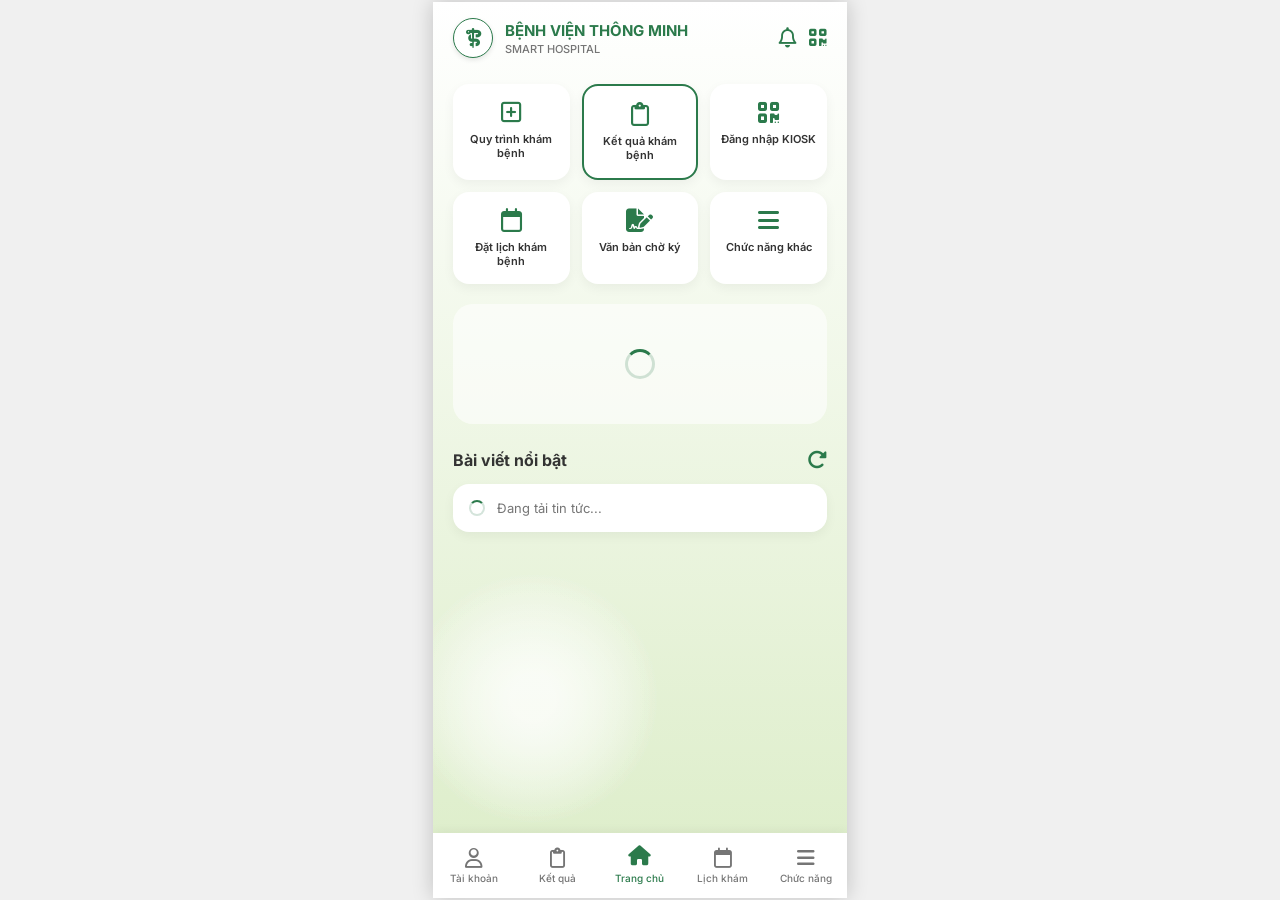
<file: codebase/index.html>
<!DOCTYPE html>
<html lang="vi">
<head>
    <meta charset="UTF-8">
    <meta name="viewport" content="width=device-width, initial-scale=1.0, maximum-scale=1.0, user-scalable=no">
    <title>Bệnh viện Thông minh</title>
    <!-- Google Fonts -->
    <link href="https://fonts.googleapis.com/css2?family=Inter:wght@400;500;600;700&display=swap" rel="stylesheet">
    <!-- Font Awesome -->
    <link rel="stylesheet" href="https://cdnjs.cloudflare.com/ajax/libs/font-awesome/6.4.0/css/all.min.css">
    <!-- Custom CSS -->
    <link rel="stylesheet" href="css/styles.css">
</head>
<body>
    <div class="app-container">
        <!-- Main Content Area -->
        <main id="main-content">

            <!-- ===================== SCREEN: HOME ===================== -->
            <section id="screen-home" class="screen active">
                <header class="app-header">
                    <div class="header-left">
                        <div class="logo">
                            <i class="fa-solid fa-staff-snake"></i>
                        </div>
                        <div class="header-titles">
                            <h1>BỆNH VIỆN THÔNG MINH</h1>
                            <h2>SMART HOSPITAL</h2>
                        </div>
                    </div>
                    <div class="header-right">
                        <button class="icon-btn"><i class="fa-regular fa-bell"></i></button>
                        <button class="icon-btn"><i class="fa-solid fa-qrcode"></i></button>
                    </div>
                </header>

                <div class="content-body">
                    <div class="home-grid">
                        <div class="grid-item">
                            <i class="fa-regular fa-square-plus"></i>
                            <span>Quy trình khám bệnh</span>
                        </div>
                        <div class="grid-item active-item" onclick="app.switchTab('screen-results')">
                            <i class="fa-regular fa-clipboard"></i>
                            <span>Kết quả khám bệnh</span>
                        </div>
                        <div class="grid-item">
                            <i class="fa-solid fa-qrcode"></i>
                            <span>Đăng nhập KIOSK</span>
                        </div>
                        <div class="grid-item" onclick="app.switchTab('screen-appointments')">
                            <i class="fa-regular fa-calendar"></i>
                            <span>Đặt lịch khám bệnh</span>
                        </div>
                        <div class="grid-item">
                            <i class="fa-solid fa-file-signature"></i>
                            <span>Văn bản chờ ký</span>
                        </div>
                        <div class="grid-item">
                            <i class="fa-solid fa-bars"></i>
                            <span>Chức năng khác</span>
                        </div>
                    </div>

                    <div class="loading-banner">
                        <div class="spinner"></div>
                    </div>

                    <div class="section-title">
                        <h3>Bài viết nổi bật</h3>
                        <button class="icon-btn refresh-btn"><i class="fa-solid fa-rotate-right"></i></button>
                    </div>

                    <div class="news-card">
                        <div class="spinner small-spinner"></div>
                        <span>Đang tải tin tức...</span>
                    </div>
                </div>
            </section>

            <!-- ===================== SCREEN: APPOINTMENTS ===================== -->
            <section id="screen-appointments" class="screen">
                <header class="app-header">
                    <div class="header-left">
                        <div class="logo">
                            <i class="fa-solid fa-staff-snake"></i>
                        </div>
                        <div class="header-titles">
                            <h1>BỆNH VIỆN THÔNG MINH</h1>
                            <h2>LỊCH HẸN ĐÃ ĐĂNG KÝ</h2>
                        </div>
                    </div>
                    <div class="header-right">
                        <button class="icon-btn"><i class="fa-regular fa-bell"></i></button>
                        <button class="icon-btn"><i class="fa-solid fa-qrcode"></i></button>
                    </div>
                </header>

                <div class="content-body center-empty">
                    <div class="empty-state">
                        <i class="fa-regular fa-calendar"></i>
                        <h3>Chưa có lịch hẹn nào</h3>
                        <p>Bạn chưa đăng ký lịch hẹn khám nào</p>
                    </div>
                </div>
            </section>

            <!-- ===================== SCREEN: RESULTS ===================== -->
            <section id="screen-results" class="screen">
                <header class="app-header">
                    <div class="header-left">
                        <div class="logo">
                            <i class="fa-solid fa-staff-snake"></i>
                        </div>
                        <div class="header-titles">
                            <h1>BỆNH VIỆN THÔNG MINH</h1>
                            <h2>KẾT QUẢ KHÁM BỆNH</h2>
                        </div>
                    </div>
                    <div class="header-right">
                        <button class="icon-btn"><i class="fa-regular fa-bell"></i></button>
                        <button class="icon-btn"><i class="fa-solid fa-qrcode"></i></button>
                    </div>
                </header>

                <div class="content-body">
                    <div class="dropdown-container">
                        <label>Chọn thành viên</label>
                        <select class="member-select">
                            <option>Nguyễn Quang Minh</option>
                        </select>
                    </div>

                    <div class="results-list">
                        <!-- Card 1 -->
                        <div class="result-card">
                            <div class="card-top">
                                <div class="index-circle">1</div>
                                <div class="record-info">
                                    <div class="record-id">000005409422</div>
                                    <div class="patient-name">NGUYỄN QUANG MINH</div>
                                    <div class="date-range">12/11/2025 &rarr; 08/12/2025</div>
                                </div>
                                <div class="badges">
                                    <span class="badge badge-green">HOÀN THÀNH</span>
                                    <span class="badge badge-blue"><i class="fa-solid fa-qrcode"></i> Barcode</span>
                                    <span class="badge badge-yellow"><i class="fa-solid fa-lock"></i> Chia sẻ</span>
                                </div>
                            </div>
                            <div class="card-details">
                                <div class="detail-row">
                                    <i class="fa-regular fa-calendar"></i>
                                    <span>Ngày sinh: <strong>11/09/2000</strong></span>
                                    <span class="spacer"></span>
                                    <span>Giới tính: <strong>Nam</strong></span>
                                </div>
                                <div class="detail-row">
                                    <i class="fa-solid fa-notes-medical"></i>
                                    <span>Diện điều trị: <strong>Khám</strong></span>
                                </div>
                                <div class="detail-row">
                                    <i class="fa-regular fa-clipboard"></i>
                                    <span>Chẩn đoán: <strong>-</strong></span>
                                </div>
                            </div>
                            <div class="card-actions">
                                <button class="action-btn"><i class="fa-regular fa-eye"></i> Xem kết quả</button>
                                <button class="action-btn"><i class="fa-regular fa-star"></i> Đánh giá</button>
                                <button class="action-btn"><i class="fa-solid fa-headset"></i> Hỗ trợ</button>
                            </div>
                        </div>

                        <!-- Card 2 -->
                        <div class="result-card">
                            <div class="card-top">
                                <div class="index-circle">2</div>
                                <div class="record-info">
                                    <div class="record-id">000004843477</div>
                                    <div class="patient-name">NGUYỄN QUANG MINH</div>
                                    <div class="date-range">31/07/2025 &rarr; 01/08/2025</div>
                                </div>
                                <div class="badges">
                                    <span class="badge badge-green">HOÀN THÀNH</span>
                                    <span class="badge badge-blue"><i class="fa-solid fa-qrcode"></i> Barcode</span>
                                    <span class="badge badge-yellow"><i class="fa-solid fa-lock"></i> Chia sẻ</span>
                                </div>
                            </div>
                            <div class="card-details">
                                <div class="detail-row">
                                    <i class="fa-regular fa-calendar"></i>
                                    <span>Ngày sinh: <strong>11/09/2000</strong></span>
                                    <span class="spacer"></span>
                                    <span>Giới tính: <strong>Nam</strong></span>
                                </div>
                                <div class="detail-row">
                                    <i class="fa-solid fa-notes-medical"></i>
                                    <span>Diện điều trị: <strong>Khám</strong></span>
                                </div>
                                <div class="detail-row">
                                    <i class="fa-regular fa-clipboard"></i>
                                    <span>Chẩn đoán: <strong>Z00.0 - Khám sức khỏe tổng quát</strong></span>
                                </div>
                            </div>
                            <div class="card-actions">
                                <button class="action-btn"><i class="fa-regular fa-eye"></i> Xem kết quả</button>
                                <button class="action-btn"><i class="fa-regular fa-star"></i> Đánh giá</button>
                                <button class="action-btn"><i class="fa-solid fa-headset"></i> Hỗ trợ</button>
                            </div>
                        </div>
                        
                    </div>
                </div>
            </section>

            <!-- ===================== SCREEN: LOGIN ===================== -->
            <section id="screen-login" class="screen login-bg">
                <div class="login-container">
                    <div class="login-header">
                        <div class="login-logo">
                            <i class="fa-solid fa-staff-snake"></i>
                        </div>
                        <h1>BỆNH VIỆN BẠCH MAI</h1>
                        <h2>BACH MAI HOSPITAL</h2>
                        <p>Xin chào, vui lòng đăng nhập để sử dụng hệ thống</p>
                    </div>

                    <div class="login-form-card">
                        <div class="input-group">
                            <i class="fa-solid fa-user input-icon"></i>
                            <input type="text" placeholder="Tài khoản/CCCD">
                        </div>
                        
                        <div class="input-group">
                            <i class="fa-solid fa-lock input-icon"></i>
                            <input type="password" placeholder="Mật khẩu" value="password123">
                            <label class="floating-label">Mật khẩu</label>
                            <i class="fa-regular fa-eye-slash toggle-pw"></i>
                        </div>

                        <button class="btn btn-primary" onclick="app.switchTab('screen-home'); document.querySelectorAll('.nav-item').forEach(n => n.classList.remove('active')); document.querySelector('[data-target=\'screen-home\']').classList.add('active');">
                            Đăng nhập
                        </button>
                        
                        <button class="btn btn-danger">
                            Đăng nhập bằng VNeID
                            <div class="vneid-logo"><i class="fa-solid fa-shield-halved"></i></div>
                        </button>
                    </div>

                    <div class="login-footer">
                        <a href="#">Quên mật khẩu?</a>
                        <a href="#">Đăng ký tài khoản</a>
                    </div>
                </div>
            </section>

        </main>

        <!-- ===================== BOTTOM NAVIGATION ===================== -->
        <nav class="bottom-nav">
            <div class="nav-item" data-target="screen-login">
                <i class="fa-regular fa-user"></i>
                <span>Tài khoản</span>
            </div>
            <div class="nav-item" data-target="screen-results">
                <i class="fa-regular fa-clipboard"></i>
                <span>Kết quả</span>
            </div>
            <div class="nav-item active" data-target="screen-home">
                <i class="fa-solid fa-house"></i>
                <span>Trang chủ</span>
            </div>
            <div class="nav-item" data-target="screen-appointments">
                <i class="fa-regular fa-calendar"></i>
                <span>Lịch khám</span>
            </div>
            <div class="nav-item" data-target="screen-home">
                <i class="fa-solid fa-bars"></i>
                <span>Chức năng</span>
            </div>
        </nav>
        
        <!-- Background Decor -->
        <div class="bg-flower"></div>
    </div>

    <script src="js/app.js"></script>
</body>
</html>
</file>
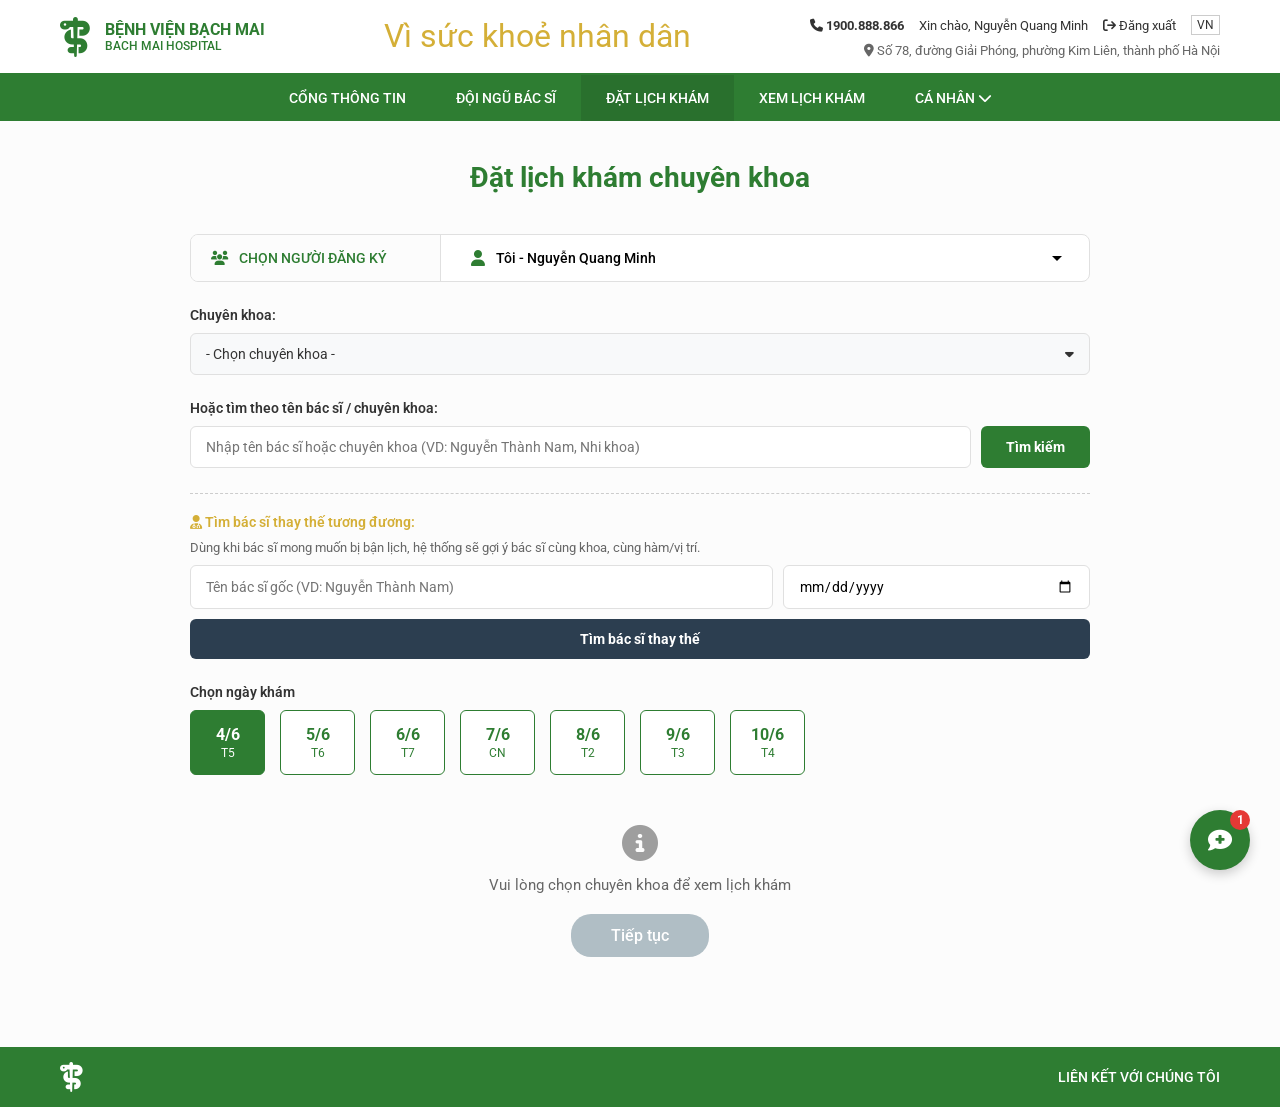
<file: codebase/frontend/index.html>
<!DOCTYPE html>
<html lang="vi">
<head>
    <meta charset="UTF-8">
    <meta name="viewport" content="width=device-width, initial-scale=1.0">
    <title>Đặt lịch khám chuyên khoa - Bệnh viện Bạch Mai</title>
    <!-- Google Fonts -->
    <link href="https://fonts.googleapis.com/css2?family=Roboto:wght@400;500;700&display=swap" rel="stylesheet">
    <link href="https://fonts.googleapis.com/css2?family=Dancing+Script:wght@700&display=swap" rel="stylesheet">
    <!-- Font Awesome -->
    <link rel="stylesheet" href="https://cdnjs.cloudflare.com/ajax/libs/font-awesome/6.4.0/css/all.min.css">
    <!-- Custom CSS -->
    <link rel="stylesheet" href="css/styles.css">
</head>
<body>
    <!-- HEADER -->
    <header class="desktop-header">
        <div class="header-container">
            <!-- Left: Logo -->
            <div class="header-logo">
                <i class="fa-solid fa-staff-snake logo-icon"></i>
                <div class="logo-text">
                    <h1>BỆNH VIỆN BẠCH MAI</h1>
                    <h2>BACH MAI HOSPITAL</h2>
                </div>
            </div>
            
            <!-- Middle: Slogan -->
            <div class="header-slogan">
                <span>Vì sức khoẻ nhân dân</span>
            </div>

            <!-- Right: Info -->
            <div class="header-info">
                <div class="info-top">
                    <span class="phone"><i class="fa-solid fa-phone"></i> 1900.888.866</span>
                    <span class="user-greeting">Xin chào, Nguyễn Quang Minh</span>
                    <a href="#" class="logout"><i class="fa-solid fa-arrow-right-from-bracket"></i> Đăng xuất</a>
                    <div class="lang-switch">VN</div>
                </div>
                <div class="info-bottom">
                    <i class="fa-solid fa-location-dot"></i> Số 78, đường Giải Phóng, phường Kim Liên, thành phố Hà Nội
                </div>
            </div>
        </div>
    </header>

    <!-- NAVIGATION MENU -->
    <nav class="main-nav">
        <div class="nav-container">
            <a href="#">CỔNG THÔNG TIN</a>
            <a href="#">ĐỘI NGŨ BÁC SĨ</a>
            <a href="index.html" class="active">ĐẶT LỊCH KHÁM</a>
            <a href="appointments.html">XEM LỊCH KHÁM</a>
            <a href="#">CÁ NHÂN <i class="fa-solid fa-chevron-down"></i></a>
        </div>
    </nav>

    <!-- MAIN CONTENT -->
    <main class="main-content">
        <div class="content-container">
            <h1 class="page-title">Đặt lịch khám chuyên khoa</h1>

            <!-- Form Section -->
            <div class="booking-form">
                <!-- User Select -->
                <div class="form-row user-select-row">
                    <div class="row-label">
                        <i class="fa-solid fa-users"></i> CHỌN NGƯỜI ĐĂNG KÝ
                    </div>
                    <div class="row-input">
                        <div class="custom-select">
                            <i class="fa-solid fa-user input-icon"></i>
                            <select id="patient-select">
                                <option>Tôi - Nguyễn Quang Minh</option>
                            </select>
                        </div>
                    </div>
                </div>

                <!-- Department Select -->
                <div class="form-group">
                    <label>Chuyên khoa:</label>
                    <div class="custom-dropdown" id="department-dropdown">
                        <div class="dropdown-header">
                            <span class="selected-text">- Chọn chuyên khoa -</span>
                            <i class="fa-solid fa-caret-down"></i>
                        </div>
                        <div class="dropdown-body">
                            <div class="dropdown-search">
                                <input type="text" placeholder="" id="department-search">
                            </div>
                            <div class="dropdown-list">
                                <div class="dropdown-item" data-value="nhi-khoa">
                                    <div class="item-title">Trung tâm Nhi khoa</div>
                                    <div class="item-desc"><span class="highlight">Triệu chứng:</span> Các bệnh lý chuyên khoa Nhi, khám sức khỏe định kỳ cho trẻ, tư vấn tiêm chủng...</div>
                                </div>
                                <div class="dropdown-item" data-value="hoi-suc-tich-cuc">
                                    <div class="item-title">Trung tâm Hồi sức tích cực</div>
                                    <div class="item-desc"><span class="highlight">Triệu chứng:</span> Cấp cứu, hồi sức tích cực bệnh nhân nặng, đa chấn thương...</div>
                                </div>
                                <div class="dropdown-item" data-value="phuc-hoi-chuc-nang">
                                    <div class="item-title">Viện Phục hồi chức năng Bạch Mai</div>
                                    <div class="item-desc"><span class="highlight">Triệu chứng:</span> Phục hồi chức năng sau tai biến, chấn thương, các bệnh lý vận động...</div>
                                </div>
                                <div class="dropdown-item" data-value="co-xuong-khop">
                                    <div class="item-title">Viện Cơ Xương Khớp Bạch Mai</div>
                                    <div class="item-desc"><span class="highlight">Triệu chứng:</span> Đau nhức xương khớp, loãng xương, viêm khớp dạng thấp, gút...</div>
                                </div>
                            </div>
                        </div>
                    </div>
                </div>

                <!-- Doctor Name Search -->
                <div class="form-group">
                    <label>Hoặc tìm theo tên bác sĩ / chuyên khoa:</label>
                    <div style="display: flex; gap: 10px;">
                        <input type="text" id="doctor-search-box" placeholder="Nhập tên bác sĩ hoặc chuyên khoa (VD: Nguyễn Thành Nam, Nhi khoa)" style="flex: 1; padding: 12px 15px; border: 1px solid var(--border-color); border-radius: 6px; outline: none; font-size: 14px;">
                        <button id="btn-search-doctor" style="padding: 12px 25px; background: var(--primary-color); color: white; border: none; border-radius: 6px; cursor: pointer; font-weight: bold; font-size: 14px;">Tìm kiếm</button>
                    </div>
                </div>

                <!-- Equivalent Doctor Search -->
                <div class="form-group" style="margin-top: 20px; padding-top: 20px; border-top: 1px dashed #ccc;">
                    <label style="color: #d4af37;"><i class="fa-solid fa-user-doctor"></i> Tìm bác sĩ thay thế tương đương:</label>
                    <p style="font-size: 13px; color: #666; margin-bottom: 10px;">Dùng khi bác sĩ mong muốn bị bận lịch, hệ thống sẽ gợi ý bác sĩ cùng khoa, cùng hàm/vị trí.</p>
                    <div style="display: flex; gap: 10px; margin-bottom: 10px;">
                        <input type="text" id="equiv-doctor-name" placeholder="Tên bác sĩ gốc (VD: Nguyễn Thành Nam)" style="flex: 2; padding: 12px 15px; border: 1px solid var(--border-color); border-radius: 6px; outline: none; font-size: 14px;">
                        <input type="date" id="equiv-doctor-date" style="flex: 1; padding: 12px 15px; border: 1px solid var(--border-color); border-radius: 6px; outline: none; font-size: 14px;">
                    </div>
                    <button id="btn-search-equiv" style="width: 100%; padding: 12px 25px; background: #2c3e50; color: white; border: none; border-radius: 6px; cursor: pointer; font-weight: bold; font-size: 14px;">Tìm bác sĩ thay thế</button>
                </div>

                <!-- Date Select -->
                <div class="form-group date-group">
                    <label>Chọn ngày khám</label>
                    <div class="date-list">
                        <button class="date-btn active">
                            <span class="date-day">4/6</span>
                            <span class="date-dow">T5</span>
                        </button>
                        <button class="date-btn">
                            <span class="date-day">5/6</span>
                            <span class="date-dow">T6</span>
                        </button>
                        <button class="date-btn">
                            <span class="date-day">6/6</span>
                            <span class="date-dow">T7</span>
                        </button>
                        <button class="date-btn">
                            <span class="date-day">7/6</span>
                            <span class="date-dow">CN</span>
                        </button>
                        <button class="date-btn">
                            <span class="date-day">8/6</span>
                            <span class="date-dow">T2</span>
                        </button>
                        <button class="date-btn">
                            <span class="date-day">9/6</span>
                            <span class="date-dow">T3</span>
                        </button>
                        <button class="date-btn">
                            <span class="date-day">10/6</span>
                            <span class="date-dow">T4</span>
                        </button>
                    </div>
                </div>

                <!-- Info Message -->
                <div class="info-message" id="info-message-container">
                    <i class="fa-solid fa-circle-info"></i>
                    <p>Vui lòng chọn chuyên khoa để xem lịch khám</p>
                </div>

                <!-- Doctors List (Hidden default) -->
                <div class="doctors-container" id="doctors-container" style="display: none;">
                    <h3 class="section-subtitle">Danh sách Bác sĩ</h3>
                    <div class="doctors-list" id="doctors-list">
                        <!-- Bác sĩ sẽ được load từ file json bằng JS -->
                    </div>
                </div>

                <!-- Action Button -->
                <div class="action-row">
                    <button id="btn-continue" class="btn-disabled" disabled>Tiếp tục</button>
                </div>
            </div>
        </div>
    </main>

    <!-- FOOTER -->
    <footer class="desktop-footer">
        <div class="footer-container">
            <div class="footer-left">
                <i class="fa-solid fa-staff-snake footer-logo"></i>
            </div>
            <div class="footer-right">
                LIÊN KẾT VỚI CHÚNG TÔI
            </div>
        </div>
    </footer>
    <!-- AI Chatbot UI -->
    <div id="chatbot-widget" class="chatbot-widget">
        <!-- Chat Window (Hidden by default) -->
        <div id="chatbot-window" class="chatbot-window">
            <div class="chat-header">
                <div class="chat-title">
                    <i class="fa-solid fa-robot"></i> Trợ lý Bạch Mai Care
                </div>
                <button id="close-chat" class="close-chat-btn"><i class="fa-solid fa-times"></i></button>
            </div>
            <div id="chat-messages" class="chat-messages">
                <div class="message ai-message">
                    <div class="msg-avatar"><i class="fa-solid fa-robot"></i></div>
                    <div class="msg-bubble">Chào bạn! Tôi là Trợ lý AI Bệnh viện Bạch Mai. Tôi có thể giúp gì cho việc đặt lịch hoặc đổi lịch khám của bạn hôm nay?</div>
                </div>
            </div>
            <div class="chat-input-area">
                <input type="text" id="chat-input" placeholder="Nhập câu hỏi của bạn...">
                <button id="send-chat" class="send-chat-btn"><i class="fa-solid fa-paper-plane"></i></button>
            </div>
        </div>

        <!-- Floating Button -->
        <button id="chatbot-bubble" class="chatbot-bubble">
            <i class="fa-solid fa-comment-medical"></i>
            <span class="bubble-notification">1</span>
        </button>
    </div>

    <!-- Scripts -->
    <script src="js/app.js?v=6"></script>
</body>
</html>
</file>
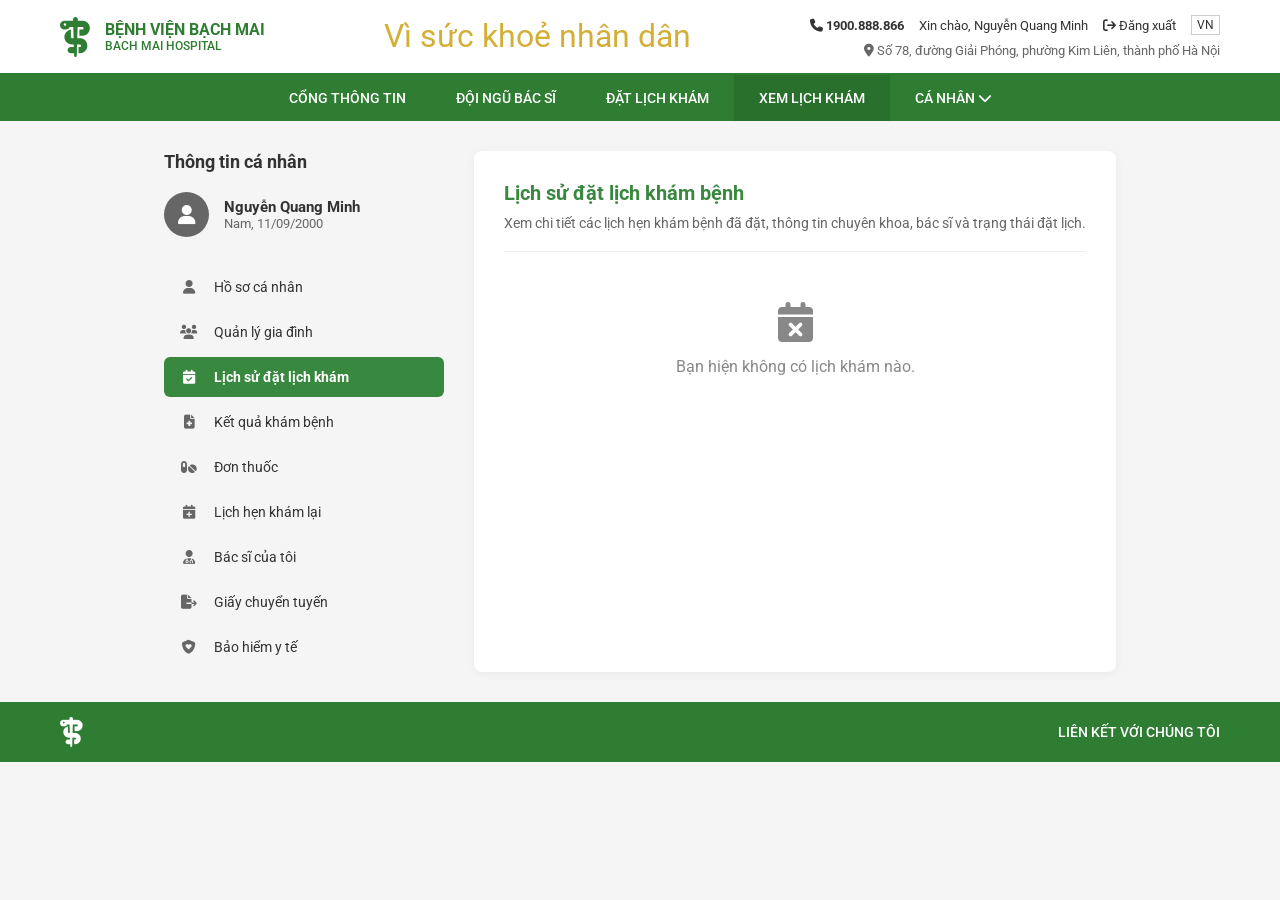
<file: codebase/frontend/appointments.html>
<!DOCTYPE html>
<html lang="vi">
<head>
    <meta charset="UTF-8">
    <meta name="viewport" content="width=device-width, initial-scale=1.0">
    <title>Lịch sử đặt lịch khám - Bệnh viện Bạch Mai</title>
    <!-- Google Fonts -->
    <link href="https://fonts.googleapis.com/css2?family=Roboto:wght@400;500;700&display=swap" rel="stylesheet">
    <link href="https://fonts.googleapis.com/css2?family=Dancing+Script:wght@700&display=swap" rel="stylesheet">
    <!-- Font Awesome -->
    <link rel="stylesheet" href="https://cdnjs.cloudflare.com/ajax/libs/font-awesome/6.4.0/css/all.min.css">
    <!-- Custom CSS -->
    <link rel="stylesheet" href="css/styles.css">
</head>
<body style="background-color: #f5f5f5;">
    <!-- HEADER -->
    <header class="desktop-header" style="background-color: white;">
        <div class="header-container">
            <!-- Left: Logo -->
            <div class="header-logo">
                <i class="fa-solid fa-staff-snake logo-icon"></i>
                <div class="logo-text">
                    <h1>BỆNH VIỆN BẠCH MAI</h1>
                    <h2>BACH MAI HOSPITAL</h2>
                </div>
            </div>
            
            <!-- Middle: Slogan -->
            <div class="header-slogan">
                <span>Vì sức khoẻ nhân dân</span>
            </div>

            <!-- Right: Info -->
            <div class="header-info">
                <div class="info-top">
                    <span class="phone"><i class="fa-solid fa-phone"></i> 1900.888.866</span>
                    <span class="user-greeting">Xin chào, Nguyễn Quang Minh</span>
                    <a href="#" class="logout"><i class="fa-solid fa-arrow-right-from-bracket"></i> Đăng xuất</a>
                    <div class="lang-switch">VN</div>
                </div>
                <div class="info-bottom">
                    <i class="fa-solid fa-location-dot"></i> Số 78, đường Giải Phóng, phường Kim Liên, thành phố Hà Nội
                </div>
            </div>
        </div>
    </header>

    <!-- NAVIGATION MENU -->
    <nav class="main-nav">
        <div class="nav-container">
            <a href="#">CỔNG THÔNG TIN</a>
            <a href="#">ĐỘI NGŨ BÁC SĨ</a>
            <a href="index.html">ĐẶT LỊCH KHÁM</a>
            <a href="appointments.html" class="active">XEM LỊCH KHÁM</a>
            <a href="#">CÁ NHÂN <i class="fa-solid fa-chevron-down"></i></a>
        </div>
    </nav>

    <!-- MAIN CONTENT -->
    <main class="profile-main">
        <div class="profile-container">
            
            <!-- Sidebar -->
            <div class="profile-sidebar">
                <h3 class="sidebar-title">Thông tin cá nhân</h3>
                
                <div class="user-profile-card">
                    <div class="avatar"><i class="fa-solid fa-user"></i></div>
                    <div class="user-details">
                        <div class="user-name">Nguyễn Quang Minh</div>
                        <div class="user-meta">Nam, 11/09/2000</div>
                    </div>
                </div>

                <ul class="sidebar-menu">
                    <li><a href="#"><i class="fa-solid fa-user"></i> Hồ sơ cá nhân</a></li>
                    <li><a href="#"><i class="fa-solid fa-users"></i> Quản lý gia đình</a></li>
                    <li><a href="#" class="active"><i class="fa-solid fa-calendar-check"></i> Lịch sử đặt lịch khám</a></li>
                    <li><a href="#"><i class="fa-solid fa-file-medical"></i> Kết quả khám bệnh</a></li>
                    <li><a href="#"><i class="fa-solid fa-pills"></i> Đơn thuốc</a></li>
                    <li><a href="#"><i class="fa-solid fa-calendar-plus"></i> Lịch hẹn khám lại</a></li>
                    <li><a href="#"><i class="fa-solid fa-user-doctor"></i> Bác sĩ của tôi</a></li>
                    <li><a href="#"><i class="fa-solid fa-file-export"></i> Giấy chuyển tuyến</a></li>
                    <li><a href="#"><i class="fa-solid fa-shield-heart"></i> Bảo hiểm y tế</a></li>
                </ul>
            </div>

            <!-- Content Area -->
            <div class="profile-content">
                <div class="content-header">
                    <div class="header-text">
                        <h2>Lịch sử đặt lịch khám bệnh</h2>
                        <p>Xem chi tiết các lịch hẹn khám bệnh đã đặt, thông tin chuyên khoa, bác sĩ và trạng thái đặt lịch.</p>
                    </div>
                    <!-- Optional: banner image here -->
                </div>

                <!-- Container for dynamic appointment cards -->
                <div id="appointments-container">
                    <!-- Cards will be generated by JS -->
                </div>

            </div>

        </div>
    </main>

    <!-- FOOTER -->
    <footer class="desktop-footer">
        <div class="footer-container">
            <div class="footer-left">
                <i class="fa-solid fa-staff-snake footer-logo"></i>
            </div>
            <div class="footer-right">
                LIÊN KẾT VỚI CHÚNG TÔI
            </div>
        </div>
    </footer>

    <script>
        document.addEventListener('DOMContentLoaded', () => {
            const container = document.getElementById('appointments-container');
            const profileContent = document.querySelector('.profile-content');
            
            // Generate HTML for a card
            function generateCardHTML(appt) {
                return `
                <div class="appointment-card" data-id="${appt.id}">
                    <div class="app-info">
                        <div class="app-row"><strong>Chuyên khoa:</strong> <span>${appt.department}</span></div>
                        <div class="app-row"><strong>Bệnh viện:</strong> <span>BỆNH VIỆN BẠCH MAI</span></div>
                        <div class="app-row"><strong>Bác sĩ:</strong> <span>${appt.doctor_name}</span></div>
                        <div class="app-row"><strong>Mã đặt lịch:</strong> <span>${appt.id}</span></div>
                        <div class="app-row"><strong>Trạng thái:</strong> <span class="status-confirmed">${appt.status}</span></div>
                    </div>
                    <div class="app-actions">
                        <div style="display: flex; flex-direction: column; gap: 10px; align-items: flex-end; width: 100%;">
                            <button class="btn-detail" style="width: 100%;">Xem chi tiết</button>
                            <button class="btn-cancel" style="width: 100%;">Hủy lịch khám</button>
                        </div>
                        <div class="app-time" style="margin-top: 15px;"><i class="fa-regular fa-clock"></i> Khám lúc: ${appt.slot} ngày ${appt.date}</div>
                    </div>
                </div>`;
            }

            // Load from localStorage
            function loadAppointments() {
                const appointments = JSON.parse(localStorage.getItem('myAppointments') || '[]');
                
                if (appointments.length === 0) {
                    showEmptyMessage();
                    return;
                }

                let html = '';
                // Render in reverse to show newest first
                for (let i = appointments.length - 1; i >= 0; i--) {
                    html += generateCardHTML(appointments[i]);
                }
                container.innerHTML = html;
                attachCancelEvents();
            }

            function showEmptyMessage() {
                container.innerHTML = '';
                const existingEmpty = document.getElementById('empty-msg');
                if (!existingEmpty) {
                    const emptyMsg = document.createElement('div');
                    emptyMsg.id = 'empty-msg';
                    emptyMsg.innerHTML = '<div style="text-align: center; margin-top: 50px; color: #888;"><i class="fa-solid fa-calendar-xmark" style="font-size: 40px; margin-bottom: 15px;"></i><p>Bạn hiện không có lịch khám nào.</p></div>';
                    profileContent.appendChild(emptyMsg);
                }
            }

            function attachCancelEvents() {
                const cancelButtons = document.querySelectorAll('.btn-cancel');
                cancelButtons.forEach(btn => {
                    btn.addEventListener('click', function() {
                        if (confirm('Bạn có chắc chắn muốn hủy lịch khám này không? Thao tác này không thể hoàn tác.')) {
                            const card = this.closest('.appointment-card');
                            if (card) {
                                const idToRemove = card.getAttribute('data-id');
                                
                                // Remove from DOM with animation
                                card.style.transition = 'opacity 0.4s ease, transform 0.4s ease';
                                card.style.opacity = '0';
                                card.style.transform = 'translateY(10px)';
                                
                                setTimeout(() => {
                                    card.remove();
                                    
                                    // Remove from localStorage
                                    let appointments = JSON.parse(localStorage.getItem('myAppointments') || '[]');
                                    appointments = appointments.filter(a => a.id !== idToRemove);
                                    localStorage.setItem('myAppointments', JSON.stringify(appointments));
                                    
                                    alert('Đã hủy lịch khám thành công!');
                                    
                                    if (appointments.length === 0) {
                                        showEmptyMessage();
                                    }
                                }, 400);
                            }
                        }
                    });
                });
            }

            // Initialize
            loadAppointments();
        });
    </script>
</body>
</html>
</file>
<file: codebase/css/styles.css>
:root {
    --primary-color: #2b7a4b; /* Dark Green */
    --primary-light: #e6f2eb;
    --text-main: #333333;
    --text-muted: #757575;
    --bg-gradient-top: #ffffff;
    --bg-gradient-bottom: #dcedc8; /* Soft green */
    --white: #ffffff;
    --border-color: #e0e0e0;
    --danger: #d32f2f;
    --blue-badge: #1976d2;
    --yellow-badge: #fbc02d;
    --border-radius: 16px;
    --shadow: 0 4px 12px rgba(0,0,0,0.05);
}

* {
    margin: 0;
    padding: 0;
    box-sizing: border-box;
    font-family: 'Inter', sans-serif;
    -webkit-tap-highlight-color: transparent;
}

body {
    background-color: #f0f0f0;
    display: flex;
    justify-content: center;
    align-items: center;
    min-height: 100vh;
}

/* App Container acting as Mobile Device Frame */
.app-container {
    width: 100%;
    max-width: 414px; /* iPhone Max Width */
    height: 100vh;
    max-height: 896px;
    background: linear-gradient(to bottom, var(--bg-gradient-top) 0%, var(--bg-gradient-bottom) 100%);
    position: relative;
    overflow: hidden;
    box-shadow: 0 0 20px rgba(0,0,0,0.2);
    display: flex;
    flex-direction: column;
}

/* Background flower watermark */
.bg-flower {
    position: absolute;
    bottom: 50px;
    left: -50px;
    width: 300px;
    height: 300px;
    background-image: radial-gradient(circle, rgba(255,255,255,0.4) 10%, transparent 60%);
    border-radius: 50%;
    z-index: 0;
    pointer-events: none;
}
.bg-flower::before, .bg-flower::after {
    content: '';
    position: absolute;
    top: 0; left: 0; right: 0; bottom: 0;
    background: radial-gradient(circle, rgba(255,255,255,0.4) 10%, transparent 60%);
    border-radius: 50%;
    transform: rotate(45deg);
}

/* Main content */
#main-content {
    flex: 1;
    overflow-y: auto;
    overflow-x: hidden;
    position: relative;
    z-index: 1;
    padding-bottom: 70px; /* Space for bottom nav */
}

/* Screens */
.screen {
    display: none;
    animation: fadeIn 0.3s ease;
    min-height: 100%;
}
.screen.active {
    display: block;
}

@keyframes fadeIn {
    from { opacity: 0; transform: translateY(10px); }
    to { opacity: 1; transform: translateY(0); }
}

/* Header */
.app-header {
    display: flex;
    justify-content: space-between;
    align-items: center;
    padding: 16px 20px;
    background: transparent;
}
.header-left {
    display: flex;
    align-items: center;
    gap: 12px;
}
.logo {
    width: 40px;
    height: 40px;
    background: var(--white);
    border-radius: 50%;
    display: flex;
    justify-content: center;
    align-items: center;
    color: var(--primary-color);
    font-size: 20px;
    box-shadow: 0 2px 5px rgba(0,0,0,0.1);
    border: 1px solid var(--primary-color);
}
.header-titles h1 {
    font-size: 15px;
    color: var(--primary-color);
    font-weight: 700;
}
.header-titles h2 {
    font-size: 11px;
    color: var(--text-muted);
    font-weight: 500;
    text-transform: uppercase;
    margin-top: 2px;
}
.header-right {
    display: flex;
    gap: 12px;
}
.icon-btn {
    background: none;
    border: none;
    font-size: 20px;
    color: var(--primary-color);
    cursor: pointer;
}

/* Content Body */
.content-body {
    padding: 0 20px 20px 20px;
}

/* Home Grid */
.home-grid {
    display: grid;
    grid-template-columns: repeat(3, 1fr);
    gap: 12px;
    margin-top: 10px;
}
.grid-item {
    background: var(--white);
    border-radius: 16px;
    padding: 16px 8px;
    display: flex;
    flex-direction: column;
    align-items: center;
    text-align: center;
    gap: 8px;
    box-shadow: var(--shadow);
    cursor: pointer;
    transition: transform 0.2s, box-shadow 0.2s;
}
.grid-item:active {
    transform: scale(0.95);
}
.grid-item i {
    font-size: 24px;
    color: var(--primary-color);
}
.grid-item span {
    font-size: 11px;
    font-weight: 600;
    color: var(--text-main);
}
.grid-item.active-item {
    border: 2px solid var(--primary-color);
}

/* Loading Banner & News */
.loading-banner {
    background: rgba(255,255,255,0.6);
    border-radius: 20px;
    height: 120px;
    margin-top: 20px;
    display: flex;
    justify-content: center;
    align-items: center;
}
.spinner {
    width: 30px;
    height: 30px;
    border: 3px solid rgba(43, 122, 75, 0.2);
    border-top-color: var(--primary-color);
    border-radius: 50%;
    animation: spin 1s linear infinite;
}
.small-spinner {
    width: 16px; height: 16px; border-width: 2px;
}
@keyframes spin { 
    to { transform: rotate(360deg); } 
}

.section-title {
    display: flex;
    justify-content: space-between;
    align-items: center;
    margin-top: 24px;
    margin-bottom: 12px;
}
.section-title h3 {
    font-size: 16px;
    color: var(--text-main);
}
.news-card {
    background: var(--white);
    border-radius: 16px;
    padding: 16px;
    display: flex;
    align-items: center;
    gap: 12px;
    box-shadow: var(--shadow);
}
.news-card span {
    font-size: 13px;
    color: var(--text-muted);
}

/* Appointments Empty State */
.center-empty {
    height: calc(100vh - 160px);
    display: flex;
    justify-content: center;
    align-items: center;
}
.empty-state {
    text-align: center;
}
.empty-state i {
    font-size: 60px;
    color: var(--text-muted);
    opacity: 0.5;
    margin-bottom: 20px;
}
.empty-state h3 {
    font-size: 20px;
    color: var(--text-main);
    margin-bottom: 8px;
}
.empty-state p {
    font-size: 14px;
    color: var(--text-muted);
}

/* Results Screen */
.dropdown-container {
    position: relative;
    margin-bottom: 20px;
    margin-top: 10px;
}
.dropdown-container label {
    position: absolute;
    top: -8px;
    left: 12px;
    background: var(--bg-gradient-top);
    padding: 0 4px;
    font-size: 11px;
    color: var(--text-muted);
    z-index: 1;
}
.member-select {
    width: 100%;
    padding: 16px;
    border: 1px solid var(--primary-color);
    border-radius: 12px;
    font-size: 15px;
    font-weight: 500;
    background: transparent;
    appearance: none;
    outline: none;
}
.dropdown-container::after {
    content: '\f0d7';
    font-family: 'Font Awesome 6 Free';
    font-weight: 900;
    position: absolute;
    right: 16px;
    top: 50%;
    transform: translateY(-50%);
    color: var(--text-main);
    pointer-events: none;
}

.results-list {
    display: flex;
    flex-direction: column;
    gap: 16px;
}
.result-card {
    background: var(--white);
    border-radius: 16px;
    padding: 16px;
    box-shadow: var(--shadow);
}
.card-top {
    display: flex;
    gap: 12px;
    border-bottom: 1px dashed var(--border-color);
    padding-bottom: 12px;
    margin-bottom: 12px;
}
.index-circle {
    width: 44px;
    height: 44px;
    border-radius: 50%;
    background: var(--primary-light);
    color: var(--primary-color);
    display: flex;
    justify-content: center;
    align-items: center;
    font-size: 18px;
    font-weight: 700;
    flex-shrink: 0;
}
.record-info {
    flex: 1;
}
.record-id {
    font-size: 16px;
    font-weight: 700;
    color: var(--text-main);
}
.patient-name {
    font-size: 14px;
    color: var(--text-muted);
    margin: 4px 0;
}
.date-range {
    font-size: 11px;
    color: #9e9e9e;
}
.badges {
    display: flex;
    flex-direction: column;
    gap: 4px;
    align-items: flex-end;
}
.badge {
    font-size: 9px;
    font-weight: 600;
    padding: 4px 8px;
    border-radius: 12px;
    border: 1px solid;
    white-space: nowrap;
}
.badge-green { color: var(--primary-color); border-color: var(--primary-color); background: rgba(43,122,75,0.05); }
.badge-blue { color: var(--blue-badge); border-color: var(--blue-badge); background: rgba(25,118,210,0.05); }
.badge-yellow { color: var(--yellow-badge); border-color: var(--yellow-badge); background: rgba(251,192,45,0.05); }

.card-details {
    display: flex;
    flex-direction: column;
    gap: 10px;
    margin-bottom: 16px;
}
.detail-row {
    display: flex;
    align-items: flex-start;
    font-size: 13px;
    color: var(--text-main);
}
.detail-row i {
    width: 20px;
    color: var(--text-muted);
    margin-top: 2px;
}
.detail-row strong {
    font-weight: 600;
}
.spacer { flex: 1; }

.card-actions {
    display: flex;
    gap: 8px;
}
.action-btn {
    flex: 1;
    background: transparent;
    border: 1px solid var(--border-color);
    border-radius: 20px;
    padding: 8px 0;
    font-size: 12px;
    font-weight: 600;
    color: var(--primary-color);
    cursor: pointer;
    display: flex;
    justify-content: center;
    align-items: center;
    gap: 6px;
    transition: background 0.2s;
}
.action-btn:active {
    background: var(--primary-light);
}

/* Login Screen */
.login-bg {
    background: linear-gradient(to bottom, #f9fbf9 0%, #e2eedb 100%);
    padding-top: 40px;
}
.login-container {
    padding: 20px;
    display: flex;
    flex-direction: column;
    align-items: center;
    height: 100%;
}
.login-header {
    text-align: center;
    margin-bottom: 30px;
}
.login-logo {
    width: 80px; height: 80px;
    background: var(--white);
    border-radius: 50%;
    display: flex; justify-content: center; align-items: center;
    font-size: 40px; color: var(--primary-color);
    margin: 0 auto 16px auto;
    border: 2px solid var(--primary-color);
}
.login-header h1 { font-size: 20px; color: var(--primary-color); }
.login-header h2 { font-size: 13px; color: var(--text-muted); margin-bottom: 16px; font-weight: 500;}
.login-header p { font-size: 14px; color: var(--text-main); }

.login-form-card {
    background: var(--white);
    width: 100%;
    border-radius: 24px;
    padding: 24px;
    box-shadow: 0 10px 30px rgba(0,0,0,0.08);
}
.input-group {
    position: relative;
    margin-bottom: 20px;
}
.input-group input {
    width: 100%;
    padding: 16px 40px;
    border: 1px solid var(--primary-color);
    border-radius: 12px;
    font-size: 15px;
    outline: none;
    transition: box-shadow 0.2s;
}
.input-group input:focus {
    box-shadow: 0 0 0 3px rgba(43,122,75,0.2);
}
.input-icon {
    position: absolute;
    left: 16px;
    top: 50%;
    transform: translateY(-50%);
    color: var(--primary-color);
}
.floating-label {
    position: absolute;
    top: -8px;
    left: 12px;
    background: var(--white);
    padding: 0 4px;
    font-size: 11px;
    color: var(--primary-color);
}
.toggle-pw {
    position: absolute;
    right: 16px;
    top: 50%;
    transform: translateY(-50%);
    color: var(--text-muted);
    cursor: pointer;
}
.btn {
    width: 100%;
    padding: 16px;
    border: none;
    border-radius: 12px;
    font-size: 16px;
    font-weight: 600;
    cursor: pointer;
    margin-bottom: 12px;
    position: relative;
    display: flex;
    justify-content: center;
    align-items: center;
}
.btn-primary {
    background: var(--primary-color);
    color: var(--white);
}
.btn-primary:active { background: #1d5935; }
.btn-danger {
    background: var(--danger);
    color: var(--white);
}
.vneid-logo {
    position: absolute;
    right: 12px;
    width: 24px;
    height: 24px;
    background: #fbc02d;
    border-radius: 4px;
    display: flex;
    justify-content: center;
    align-items: center;
    color: var(--danger);
    font-size: 14px;
}

.login-footer {
    width: 100%;
    display: flex;
    justify-content: space-between;
    margin-top: 24px;
    padding: 0 10px;
}
.login-footer a {
    color: var(--text-muted);
    text-decoration: none;
    font-size: 14px;
    font-weight: 500;
}

/* Bottom Navigation */
.bottom-nav {
    position: absolute;
    bottom: 0; left: 0; right: 0;
    background: var(--white);
    height: 65px;
    display: flex;
    justify-content: space-around;
    align-items: center;
    box-shadow: 0 -2px 10px rgba(0,0,0,0.05);
    z-index: 10;
}
.nav-item {
    display: flex;
    flex-direction: column;
    align-items: center;
    gap: 4px;
    color: var(--text-muted);
    text-decoration: none;
    font-size: 10px;
    font-weight: 500;
    cursor: pointer;
    width: 60px;
}
.nav-item i {
    font-size: 20px;
    transition: transform 0.2s;
}
.nav-item.active {
    color: var(--primary-color);
}
.nav-item.active i {
    font-weight: 900; /* Solid icon when active for FontAwesome */
    transform: translateY(-2px);
}
</file>
<file: codebase/frontend/css/styles.css>
:root {
    --primary-color: #2e7d32; /* Green from the screenshot */
    --primary-light: #e8f5e9;
    --text-dark: #333333;
    --text-grey: #666666;
    --border-color: #e0e0e0;
    --bg-light: #fcfcfc;
    --gold: #d4af37;
}

* {
    margin: 0;
    padding: 0;
    box-sizing: border-box;
    font-family: 'Roboto', sans-serif;
}

body {
    background-color: #ffffff;
    color: var(--text-dark);
    display: flex;
    flex-direction: column;
    min-height: 100vh;
}

/* HEADER */
.desktop-header {
    background: #ffffff;
    border-bottom: 2px solid var(--primary-color);
    padding: 15px 0;
}
.header-container {
    max-width: 1200px;
    margin: 0 auto;
    display: flex;
    justify-content: space-between;
    align-items: center;
    padding: 0 20px;
}
.header-logo {
    display: flex;
    align-items: center;
    gap: 15px;
}
.logo-icon {
    font-size: 40px;
    color: var(--primary-color);
}
.logo-text h1 {
    font-size: 16px;
    color: var(--primary-color);
    margin: 0;
}
.logo-text h2 {
    font-size: 12px;
    color: var(--primary-color);
    font-weight: 500;
    margin: 0;
}
.header-slogan {
    font-family: 'Dancing Script', cursive;
    font-size: 32px;
    color: var(--gold);
}
.header-info {
    font-size: 13px;
    display: flex;
    flex-direction: column;
    align-items: flex-end;
    gap: 8px;
}
.info-top {
    display: flex;
    align-items: center;
    gap: 15px;
}
.phone {
    font-weight: bold;
}
.logout {
    color: var(--text-dark);
    text-decoration: none;
}
.lang-switch {
    border: 1px solid #ccc;
    padding: 2px 5px;
    font-size: 12px;
}
.info-bottom {
    color: var(--text-grey);
}

/* NAVIGATION */
.main-nav {
    background-color: var(--primary-color);
}
.nav-container {
    max-width: 1200px;
    margin: 0 auto;
    display: flex;
    justify-content: center;
    padding: 0 20px;
}
.nav-container a {
    color: #ffffff;
    text-decoration: none;
    padding: 15px 25px;
    font-size: 14px;
    font-weight: 500;
    transition: background 0.2s;
}
.nav-container a:hover, .nav-container a.active {
    background-color: rgba(0,0,0,0.1);
}

/* MAIN CONTENT */
.main-content {
    flex: 1;
    background-color: var(--bg-light);
    padding: 40px 20px;
}
.content-container {
    max-width: 900px;
    margin: 0 auto;
}
.page-title {
    text-align: center;
    color: var(--primary-color);
    font-size: 28px;
    margin-bottom: 30px;
}

/* FORM */
.booking-form {
    background: transparent;
    padding: 10px 0;
}
.form-row.user-select-row {
    border: 1px solid var(--border-color);
    border-radius: 8px;
    display: flex;
    align-items: center;
    margin-bottom: 25px;
    overflow: hidden;
    background: #ffffff;
}
.row-label {
    background: var(--bg-light);
    padding: 15px 20px;
    font-weight: 500;
    font-size: 14px;
    color: var(--primary-color);
    border-right: 1px solid var(--border-color);
    display: flex;
    align-items: center;
    gap: 10px;
    width: 250px;
}
.row-input {
    flex: 1;
    padding: 0 20px;
}
.custom-select {
    position: relative;
}
.custom-select .input-icon {
    position: absolute;
    left: 10px;
    top: 50%;
    transform: translateY(-50%);
    color: var(--primary-color);
}
.custom-select select {
    width: 100%;
    padding: 10px 10px 10px 35px;
    border: none;
    background: transparent;
    font-size: 14px;
    font-weight: 500;
    appearance: none;
    background: url('data:image/svg+xml;utf8,<svg fill="black" height="24" viewBox="0 0 24 24" width="24" xmlns="http://www.w3.org/2000/svg"><path d="M7 10l5 5 5-5z"/><path d="M0 0h24v24H0z" fill="none"/></svg>') no-repeat right center;
    outline: none;
}

.form-group {
    margin-bottom: 25px;
}
.form-group label {
    display: block;
    font-weight: 600;
    margin-bottom: 10px;
    font-size: 14px;
}
.form-group select {
    width: 100%;
    padding: 12px 15px;
    border: 1px solid var(--border-color);
    border-radius: 6px;
    font-size: 14px;
    appearance: none;
    color: var(--text-grey);
    background: #ffffff url('data:image/svg+xml;utf8,<svg fill="gray" height="24" viewBox="0 0 24 24" width="24" xmlns="http://www.w3.org/2000/svg"><path d="M7 10l5 5 5-5z"/><path d="M0 0h24v24H0z" fill="none"/></svg>') no-repeat right 10px center;
    outline: none;
}

.date-list {
    display: flex;
    gap: 15px;
}
.date-btn {
    background: #ffffff;
    border: 1px solid var(--primary-color);
    border-radius: 6px;
    width: 75px;
    height: 65px;
    display: flex;
    flex-direction: column;
    justify-content: center;
    align-items: center;
    cursor: pointer;
    color: var(--primary-color);
    transition: all 0.2s;
}
.date-btn:hover {
    background: var(--primary-light);
}
.date-btn.active {
    background: var(--primary-color);
    color: #ffffff;
}
.date-day {
    font-weight: bold;
    font-size: 16px;
}
.date-dow {
    font-size: 12px;
    margin-top: 2px;
}

.info-message {
    text-align: center;
    margin: 50px 0 20px 0;
    color: var(--text-grey);
}
.info-message i {
    font-size: 36px;
    color: #9e9e9e;
    margin-bottom: 15px;
}
.info-message p {
    font-size: 15px;
}

.action-row {
    text-align: center;
    margin-bottom: 40px;
}
#btn-continue {
    padding: 12px 40px;
    border: none;
    border-radius: 20px;
    font-size: 16px;
    font-weight: 500;
    color: #ffffff;
    transition: background 0.3s;
}
.btn-disabled {
    background-color: #b0bec5;
    cursor: not-allowed;
}
.btn-active {
    background-color: var(--primary-color);
    cursor: pointer;
}
.btn-active:hover {
    background-color: #1b5e20;
}

/* FOOTER */
.desktop-footer {
    background-color: var(--primary-color);
    color: #ffffff;
    padding: 15px 0;
}
.footer-container {
    max-width: 1200px;
    margin: 0 auto;
    display: flex;
    justify-content: space-between;
    align-items: center;
    padding: 0 20px;
}
.footer-logo {
    font-size: 30px;
}
.footer-right {
    font-size: 14px;
    font-weight: 500;
}

/* Custom Dropdown */
.custom-dropdown {
    position: relative;
    width: 100%;
}
.dropdown-header {
    width: 100%;
    padding: 12px 15px;
    border: 1px solid var(--border-color);
    border-radius: 6px;
    font-size: 14px;
    background: #f8f9fa;
    color: var(--text-dark);
    display: flex;
    justify-content: space-between;
    align-items: center;
    cursor: pointer;
}
.dropdown-body {
    position: absolute;
    top: 100%;
    left: 0;
    right: 0;
    background: #ffffff;
    border: 1px solid var(--border-color);
    border-top: none;
    border-radius: 0 0 6px 6px;
    box-shadow: 0 4px 6px rgba(0,0,0,0.1);
    z-index: 100;
    display: none;
}
.custom-dropdown.open .dropdown-body {
    display: block;
}
.dropdown-search {
    padding: 10px;
    border-bottom: 1px solid var(--border-color);
}
.dropdown-search input {
    width: 100%;
    padding: 10px;
    border: 1px solid var(--text-dark);
    border-radius: 4px;
    font-size: 14px;
    outline: none;
}
.dropdown-list {
    max-height: 250px;
    overflow-y: auto;
}
.dropdown-item {
    padding: 12px 15px;
    border-bottom: 1px solid var(--border-color);
    cursor: pointer;
    transition: background 0.2s;
}
.dropdown-item:hover {
    background: #f5f5f5;
}
.dropdown-item:last-child {
    border-bottom: none;
}
.item-title {
    font-weight: bold;
    font-size: 14px;
    color: var(--text-dark);
    margin-bottom: 5px;
}
.item-desc {
    font-size: 13px;
    color: var(--text-grey);
    line-height: 1.4;
}
.item-desc .highlight {
    color: #fbc02d;
    font-weight: bold;
}

/* Doctors List */
.doctors-container {
    margin-top: 30px;
    margin-bottom: 20px;
}
.section-subtitle {
    color: var(--primary-color);
    font-size: 16px;
    margin-bottom: 15px;
    text-transform: uppercase;
    border-bottom: 1px solid var(--primary-color);
    padding-bottom: 5px;
    display: inline-block;
}
.doctor-card {
    border: 1px solid var(--border-color);
    border-radius: 8px;
    padding: 15px;
    margin-bottom: 15px;
    background: #fff;
}
.doctor-name {
    font-size: 16px;
    font-weight: bold;
    color: var(--primary-color);
    margin-bottom: 5px;
}
.doctor-role {
    font-size: 14px;
    color: var(--text-grey);
}
.doctor-schedule {
    margin-top: 15px;
}
.schedule-day {
    font-size: 14px;
    font-weight: 500;
    margin-bottom: 5px;
}
.slot-btn {
    padding: 8px 12px;
    border: 1px solid var(--primary-color);
    border-radius: 4px;
    background: #fff;
    color: var(--primary-color);
    font-size: 13px;
    cursor: pointer;
    margin-right: 5px;
    margin-bottom: 5px;
    transition: all 0.2s;
}
.slot-btn:hover {
    background: var(--primary-color);
    color: #fff;
}

/* AI Chatbot Widget */
.chatbot-widget {
    position: fixed;
    bottom: 30px;
    right: 30px;
    z-index: 1000;
    display: flex;
    flex-direction: column;
    align-items: flex-end;
}

.chatbot-bubble {
    width: 60px;
    height: 60px;
    border-radius: 50%;
    background-color: var(--primary-color);
    color: white;
    border: none;
    box-shadow: 0 4px 12px rgba(0,0,0,0.2);
    font-size: 24px;
    cursor: pointer;
    position: relative;
    transition: transform 0.2s, background-color 0.2s;
    display: flex;
    justify-content: center;
    align-items: center;
}

.chatbot-bubble:hover {
    transform: scale(1.05);
    background-color: #1b5e20;
}

.bubble-notification {
    position: absolute;
    top: 0;
    right: 0;
    background-color: #e53935;
    color: white;
    font-size: 12px;
    font-weight: bold;
    width: 20px;
    height: 20px;
    border-radius: 50%;
    display: flex;
    justify-content: center;
    align-items: center;
}

.chatbot-window {
    width: 350px;
    height: 450px;
    background-color: white;
    border-radius: 12px;
    box-shadow: 0 5px 20px rgba(0,0,0,0.15);
    display: none; /* Hidden by default */
    flex-direction: column;
    margin-bottom: 15px;
    overflow: hidden;
    border: 1px solid var(--border-color);
}

.chatbot-window.open {
    display: flex;
}

.chat-header {
    background-color: var(--primary-color);
    color: white;
    padding: 15px;
    display: flex;
    justify-content: space-between;
    align-items: center;
}

.chat-title {
    font-weight: bold;
    font-size: 15px;
    display: flex;
    align-items: center;
    gap: 8px;
}

.close-chat-btn {
    background: transparent;
    border: none;
    color: white;
    font-size: 18px;
    cursor: pointer;
}

.chat-messages {
    flex: 1;
    padding: 15px;
    overflow-y: auto;
    background-color: #f5f5f5;
    display: flex;
    flex-direction: column;
    gap: 15px;
}

.message {
    display: flex;
    max-width: 85%;
}

    .user-message {
        justify-content: flex-end;
    }
    .user-message .msg-bubble {
        background-color: var(--primary-color);
        color: #ffffff;
    }
    .ai-message .msg-bubble {
        background-color: #ffffff;
        color: var(--text-dark);
    }

.msg-avatar {
    width: 30px;
    height: 30px;
    border-radius: 50%;
    background-color: var(--primary-color);
    color: white;
    display: flex;
    justify-content: center;
    align-items: center;
    font-size: 14px;
    margin: 0 10px;
    flex-shrink: 0;
}

.user-message .msg-avatar {
    background-color: #757575;
}

.msg-bubble {
    padding: 10px 15px;
    border-radius: 15px;
    font-size: 14px;
    line-height: 1.4;
    box-shadow: 0 1px 2px rgba(0,0,0,0.1);
}

.ai-message .msg-bubble {
    background-color: white;
    color: var(--text-dark);
    border-top-left-radius: 0;
}

.user-message .msg-bubble {
    background-color: var(--primary-light);
    color: var(--text-dark);
    border-top-right-radius: 0;
}

.chat-input-area {
    padding: 10px;
    background-color: white;
    border-top: 1px solid var(--border-color);
    display: flex;
    gap: 10px;
}

.chat-input-area input {
    flex: 1;
    padding: 10px 15px;
    border: 1px solid var(--border-color);
    border-radius: 20px;
    outline: none;
    font-size: 14px;
}

.chat-input-area input:focus {
    border-color: var(--primary-color);
}

.send-chat-btn {
    background-color: var(--primary-color);
    color: white;
    border: none;
    width: 40px;
    height: 40px;
    border-radius: 50%;
    cursor: pointer;
    display: flex;
    justify-content: center;
    align-items: center;
    transition: background 0.2s;
}

.send-chat-btn:hover {
    background-color: #1b5e20;
}

.typing-indicator {
    display: flex;
    gap: 4px;
    padding: 5px 0;
}
.typing-dot {
    width: 6px;
    height: 6px;
    background-color: #999;
    border-radius: 50%;
    animation: typing 1.4s infinite ease-in-out both;
}
.typing-dot:nth-child(1) { animation-delay: -0.32s; }
.typing-dot:nth-child(2) { animation-delay: -0.16s; }
@keyframes typing {
    0%, 80%, 100% { transform: scale(0); }
    40% { transform: scale(1); }
}

/* Profile Page Layout */
.profile-main {
    padding: 30px 20px;
    max-width: 1200px;
    margin: 0 auto;
}

.profile-container {
    display: flex;
    gap: 30px;
}

/* Sidebar */
.profile-sidebar {
    width: 280px;
    background: transparent;
}

.sidebar-title {
    font-size: 18px;
    font-weight: bold;
    margin-bottom: 20px;
    color: #333;
}

.user-profile-card {
    display: flex;
    align-items: center;
    gap: 15px;
    margin-bottom: 30px;
}

.user-profile-card .avatar {
    width: 45px;
    height: 45px;
    background: #666;
    color: white;
    border-radius: 50%;
    display: flex;
    align-items: center;
    justify-content: center;
    font-size: 20px;
}

.user-profile-card .user-name {
    font-weight: bold;
    font-size: 15px;
    color: #333;
}

.user-profile-card .user-meta {
    font-size: 13px;
    color: #666;
}

.sidebar-menu {
    list-style: none;
    padding: 0;
    margin: 0;
}

.sidebar-menu li {
    margin-bottom: 5px;
}

.sidebar-menu a {
    display: flex;
    align-items: center;
    gap: 15px;
    padding: 12px 15px;
    text-decoration: none;
    color: #333;
    border-radius: 6px;
    font-size: 14px;
    transition: background 0.3s;
}

.sidebar-menu a i {
    width: 20px;
    text-align: center;
    color: #666;
}

.sidebar-menu a:hover {
    background: #e9ecef;
}

.sidebar-menu a.active {
    background: #39883f;
    color: white;
    font-weight: bold;
}

.sidebar-menu a.active i {
    color: white;
}

/* Profile Content */
.profile-content {
    flex: 1;
    background: white;
    padding: 30px;
    border-radius: 8px;
    box-shadow: 0 2px 10px rgba(0,0,0,0.05);
}

.content-header {
    margin-bottom: 30px;
    border-bottom: 1px solid #eee;
    padding-bottom: 20px;
}

.content-header h2 {
    color: #39883f;
    font-size: 20px;
    margin-bottom: 10px;
}

.content-header p {
    color: #666;
    font-size: 14px;
}

/* Appointment Card */
.appointment-card {
    border: 1px solid #e0e0e0;
    border-radius: 8px;
    padding: 20px;
    margin-bottom: 20px;
    display: flex;
    justify-content: space-between;
}

.app-info {
    flex: 1;
}

.app-row {
    margin-bottom: 8px;
    font-size: 14px;
}

.app-row strong {
    color: #555;
    display: inline-block;
    width: 100px;
}

.app-row span {
    color: #333;
}

.status-confirmed {
    color: #28a745 !important;
    font-weight: bold;
}

.app-actions {
    display: flex;
    flex-direction: column;
    justify-content: space-between;
    align-items: flex-end;
}

.btn-detail {
    background: white;
    border: 1px solid #39883f;
    color: #39883f;
    padding: 8px 20px;
    border-radius: 4px;
    cursor: pointer;
    font-weight: bold;
    transition: all 0.3s;
}

.btn-detail:hover {
    background: #39883f;
    color: white;
}

.app-time {
    font-size: 12px;
    color: #888;
}
</file>
